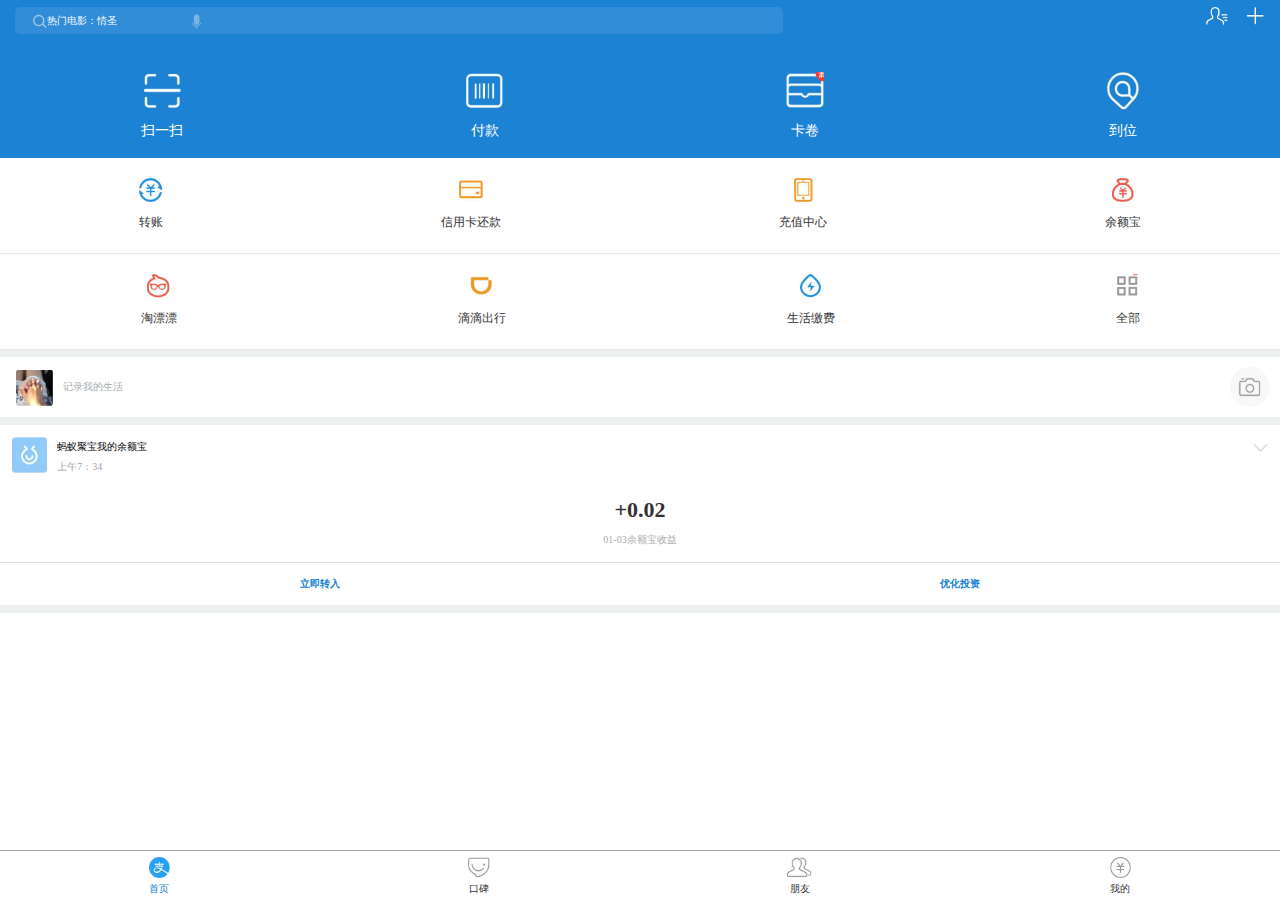
<file: 萍姐支付宝/index.html>
<!DOCTYPE html>
<html>
	<head>
		<meta charset="utf-8" />
		<meta name="viewport" content="initial-scale=1.0, maximum-scale=1.0, user-scalable=no" />
    	<title></title>
    	<link rel="stylesheet" type="text/css" href="css/index.css"/>
    	<script src="js/zepto.min.js"></script>
	</head>
	<body>
<div class="rrrr">
	<div class="box66">
		<div class="wrap">
			<header>
				<div class="h_top">
					<span><img src="img/ye1/images/a1_2_03.jpg"/></span>
					<input type="text" placeholder="热门电影：情圣"/>
					<span><img src="img/ye1/images/a1_2_05.jpg"/></span>
				</div>
				<h2>
					<img src="img/ye1/images/a1_1_03.jpg"/>
					<img src="img/ye1/images/a1_1_05.jpg"/>
				</h2>
			</header>
			<section>
				<div class="s_top">
					<dl>
						<dt><img src="img/ye1/images/a1_4_03.jpg"/></dt>
						<dd>扫一扫</dd>
					</dl>
					<dl>
						<dt><img src="img/ye1/images/a1_4_05.jpg"/></dt>
						<dd>付款</dd>
					</dl>
					<dl>
						<dt><img src="img/ye1/images/a1_4_07.jpg"/></dt>
						<dd>卡卷</dd>
					</dl>
					<dl>
						<dt><img src="img/ye1/images/a1_4_09.jpg"/></dt>
						<dd>到位</dd>
					</dl>
				</div>
				<div class="s_fun">
					<dl>
						<dt><img src="img/ye1/images/b1_2_03.jpg"/></dt>
						<dd>转账</dd>
					</dl>
					<dl>
						<dt><img src="img/ye1/images/b1_2_05.jpg"/></dt>
						<dd>信用卡还款</dd>
					</dl>
					<dl>
						<dt><img src="img/ye1/images/b1_2_07.jpg"/></dt>
						<dd>充值中心</dd>
					</dl>
					<dl>
						<dt><img src="img/ye1/images/b1_2_09.jpg"/></dt>
						<dd>余额宝</dd>
					</dl>
				</div>
				<div class="s_fun">
					<dl>
						<dt><img src="img/ye1/images/b1_2_15.jpg"/></dt>
						<dd>淘漂漂</dd>
					</dl>
					<dl>
						<dt><img src="img/ye1/images/b1_2_16.jpg"/></dt>
						<dd>滴滴出行</dd>
					</dl>
					<dl>
						<dt><img src="img/ye1/images/b1_2_18.jpg"/></dt>
						<dd>生活缴费</dd>
					</dl>
					<dl>
						<dt><img src="img/ye1/images/b1_2_20.jpg"/></dt>
						<dd>全部</dd>
					</dl>
				</div>
				<div class="s_center">
					<dl>
						<dt><img src="img/ye1/images/c1_1_03.jpg"/></dt>
						<dd>记录我的生活</dd>
					</dl>
					<h3><img src="img/ye1/images/c1_2_03.jpg"/></h3>
				</div>
				<div class="s_yu">
					<dl>
						<dt><img src="img/ye1/images/d1_1_03.jpg"/></dt>
						<dd><p>蚂蚁聚宝我的余额宝</p>上午7：34</dd>
					</dl>
					<h4><img src="img/ye1/images/d1_2_03.jpg"/></h4>
				</div>
				<div class="s_yun">
					<p>+0.02</p>
					<span>01-03余额宝收益</span>
				</div>
				<div class="s_bott">
					<p>立即转入</p>
					<p>优化投资</p>
				</div>
			</section>
		</div>
		<div class="wrap_1">
			<header>
				<span class="sp1">北京<img src="img/ye2/images/2_1_06.jpg"/></span>
				<div class="sp3"><input type="text" placeholder="肯德基"/></div>
				<span class="sp2"><img src="img/ye2/images/2_1_03.jpg"/></span>
			</header>
			<section>
				<div class="s_tu">
					<img src="img/ye2/images/2_3_02.jpg"/>
				</div>
				<div class="b_top">
					<dl>
						<dt><img src="img/ye2/images/2_4_03.jpg"/></dt>
						<dd>美食</dd>
					</dl>
					<dl>
						<dt><img src="img/ye2/images/2_4_05.jpg"/></dt>
						<dd>快餐小吃</dd>
					</dl>
					<dl>
						<dt><img src="img/ye2/images/2_4_07.jpg"/></dt>
						<dd>火锅</dd>
					</dl>
					<dl>
						<dt><img src="img/ye2/images/2_4_09.jpg"/></dt>
						<dd>水果/零食</dd>
					</dl>
					<dl>
						<dt><img src="img/ye2/images/2_4_11.jpg"/></dt>
						<dd>休闲娱乐</dd>
					</dl>
				</div>
				<div class="b_top">
					<dl>
						<dt><img src="img/ye2/images/2_4_22.jpg"/></dt>
						<dd>外卖</dd>
					</dl>
					<dl>
						<dt><img src="img/ye2/images/2_4_21.jpg"/></dt>
						<dd>超市</dd>
					</dl>
					<dl>
						<dt><img src="img/ye2/images/2_4_20.jpg"/></dt>
						<dd>KTV</dd>
					</dl>
					<dl>
						<dt><img src="img/ye2/images/2_4_19.jpg"/></dt>
						<dd>丽人</dd>
					</dl>
					<dl>
						<dt><img src="img/ye2/images/2_4_18.jpg"/></dt>
						<dd>电影</dd>
					</dl>
				</div>
				<div class="b_center">
					<div class="c_sun">
						<p><img src="img/ye2/images/2_6_03.jpg"/></p>
						<dl>
							<dt><img src="img/ye2/images/2_6_07.jpg"/></dt>
							<dd>雪萍</dd>
						</dl>
					</div>
					<h2><span>【新人专享】</span>江边城外领卷满150立减15</h2>
				</div>
				<div class="b_but">
					<img src="img/ye2/images/4_44_03.jpg" />
				</div>
			</section>
		</div>
		<div class="warp_2">
			<header>
				<h2>朋友</h2>
				<h3><span><img src="img/ye3/images/f_1_03.jpg"/></span><span><img src="img/ye3/images/f_1_05.jpg"/></span></h3>
			</header>
			<section>
				<dl>
					<dt><img src="img/ye3/images/f_2_03.jpg"/></dt>
					<dd>
						<p>热门微博<span>下午1：39</span></p>
						<h4>19岁患癌女孩最后愿望：捐献眼角膜感恩社会</h4>
					</dd>
				</dl>
				<dl>
					<dt><img src="img/ye3/images/f_2_06.jpg"/></dt>
					<dd>
						<p>生活号<span>下午1：39</span></p>
						<h4>19岁患癌女孩最后愿望：捐献眼角膜感恩社会</h4>
					</dd>
				</dl>
				<dl>
					<dt><img src="img/ye3/images/f_2_08.jpg"/></dt>
					<dd>
						<p>支付助手<span>下午1：39</span></p>
						<h4>19岁患癌女孩最后愿望：捐献眼角膜感恩社会</h4>
					</dd>
				</dl>
				<dl>
					<dt><img src="img/ye3/images/f_2_10.jpg"/></dt>
					<dd>
						<p>清华<span>下午1：39</span></p>
						<h4>19岁患癌女孩最后愿望：捐献眼角膜感恩社会</h4>
					</dd>
				</dl>
				<dl>
					<dt><img src="img/ye3/images/f_2_12.jpg"/></dt>
					<dd>
						<p>陈雪茹<span>下午1：39</span></p>
						<h4>19岁患癌女孩最后愿望：捐献眼角膜感恩社会</h4>
					</dd>
				</dl>
				<dl>
					<dt><img src="img/ye3/images/f_2_14.jpg"/></dt>
					<dd>
						<p>消息中心<span>下午1：39</span></p>
						<h4>19岁患癌女孩最后愿望：捐献眼角膜感恩社会</h4>
					</dd>
				</dl>
				<dl>
					<dt><img src="img/ye3/images/f_2_16.jpg"/></dt>
					<dd>
						<p>芝麻信用<span>下午1：39</span></p>
						<h4>19岁患癌女孩最后愿望：捐献眼角膜感恩社会</h4>
					</dd>
				</dl>
				<dl>
					<dt><img src="img/ye3/images/f_2_18.jpg"/></dt>
					<dd>
						<p>啊傻<span>下午1：39</span></p>
						<h4>19岁患癌女孩最后愿望：捐献眼角膜感恩社会</h4>
					</dd>
				</dl>
				<dl>
					<dt><img src="img/ye3/images/f_2_20.jpg"/></dt>
					<dd>
						<p>朝阳<span>下午1：39</span></p>
						<h4>19岁患癌女孩最后愿望：捐献眼角膜感恩社会</h4>
					</dd>
				</dl>
			</section>
		</div>
		<div class="warp_3">
			<header>
				<h2>我的</h2>
				<h3><img src="img/ye4/images/g_2_03.jpg"/></h3>
			</header>
			<section>
				<div class="f_top">
					<dl>
						<dt><img src="img/ye4/images/g_6_07.jpg"/></dt>
						<dd>
							<p>雪萍</p>
							个人中心：余额，银行卡，会员
						</dd>
					</dl>
					<h4><img src="img/ye4/images/g_3_03.jpg"/><img src="img/ye4/images/g_3_07.jpg"/></h4>
				</div>
				<div class="f_center">
					<dl>
						<dt><img src="img/ye4/images/g_2_07.jpg"/></dt>
						<dd><span>账单</span><img src="img/ye4/images/g_3_07.jpg"/></dd>
					</dl>
					<dl>
						<dt><img src="img/ye4/images/g_2_10.jpg"/></dt>
						<dd><span>总资产</span><img src="img/ye4/images/g_3_07.jpg"/></dd>
					</dl>
					<dl>
						<dt><img src="img/ye4/images/g_2_12.jpg"/></dt>
						<dd><span>余额</span><img src="img/ye4/images/g_3_07.jpg"/></dd>
					</dl>
					<dl>
						<dt><img src="img/ye4/images/g_2_14.jpg"/></dt>
						<dd><span>余额宝</span><img src="img/ye4/images/g_3_07.jpg"/></dd>
					</dl>
				</div>
				<div class="f_center">
					<dl>
						<dt><img src="img/ye4/images/g_2_16.jpg"/></dt>
						<dd><span>蚂蚁聚宝</span><img src="img/ye4/images/g_3_07.jpg"/></dd>
					</dl>
					<dl>
						<dt><img src="img/ye4/images/g_2_18.jpg"/></dt>
						<dd><span>芝麻信用</span><img src="img/ye4/images/g_3_07.jpg"/></dd>
					</dl>
					<dl>
						<dt><img src="img/ye4/images/g_2_20.jpg"/></dt>
						<dd><span>保险服务</span><img src="img/ye4/images/g_3_07.jpg"/></dd>
					</dl>
					<dl>
						<dt><img src="img/ye4/images/g_2_22.jpg"/></dt>
						<dd><span>网商银行</span><img src="img/ye4/images/g_3_07.jpg"/></dd>
					</dl>
				</div>
				<div class="f_center">
					<dl>
						<dt><img src="img/ye4/images/g_2_24.jpg"/></dt>
						<dd><span>爱心捐赠</span><img src="img/ye4/images/g_3_07.jpg"/></dd>
					</dl>
					<dl>
						<dt><img src="img/ye4/images/g_2_26.jpg"/></dt>
						<dd><span>娱乐宝</span><img src="img/ye4/images/g_3_07.jpg"/></dd>
					</dl>
				</div>
			</section>
		</div>
	</div>
		<footer>
				<dl class="on">
					<dt><img src="img/ye1/images/a1_5_03.jpg"/></dt>
					<dd>首页</dd>
				</dl>
				<dl>
					<dt><img src="img/ye1/images/a1_5_05.jpg"/></dt>
					<dd>口碑</dd>
				</dl>
				<dl>
					<dt><img src="img/ye1/images/a1_5_07.jpg"/></dt>
					<dd>朋友</dd>
				</dl>
				<dl>
					<dt><img src="img/ye1/images/a1_5_09.jpg"/></dt>
					<dd>我的</dd>
				</dl>
			</footer>
</div>
	</body>
	<script>
		$('footer dl').on('tap',function(){
				var index=$(this).index();
				console.log(index);
				$('.box66').css({
					'transition':'left 1s',
					'left':-index*100+'%'
				});
//				$(this).addClass('on').siblings().removeClass('on');
				$('footer dl').removeClass('on').eq(index).addClass('on');
			})
		$('.box66 div').on('swipeLeft',function(){
				var index=$(this).index();
//				console.log(index);
			
				if(index>=$('.box66 div').length-1){//2
					index=$('.box66 div').length-1;
//					index=3;
				}else{
					index++;
				}	
				$('.box66').css({
					'transition':'left 1s',
					'left':-index*100+'%',
				});
				
				$('footer dl').removeClass('on').eq(index).addClass('on')
			}).on('swipeRight',function(){
				var index=$(this).index();
				
				if(index<=0){//2
					index=0
				}else{
					index--;
				}				
				$('.box66').css({
					'transition':'left 1s',
					'left':-index*100+'%'
				});
				$('footer dl').removeClass('on').eq(index).addClass('on')
			})
	</script>
</html>
</file>
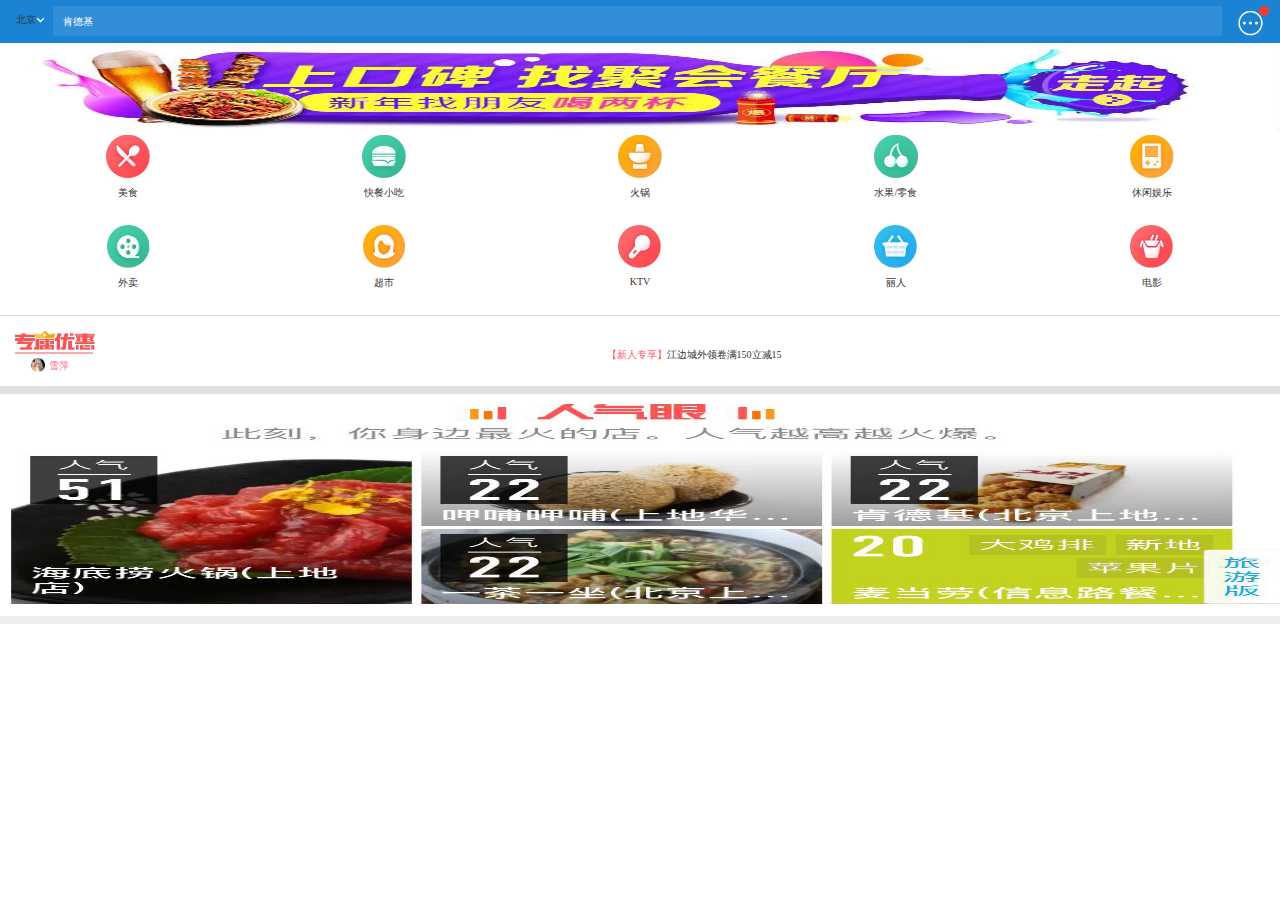
<file: 萍姐支付宝/style.html>
<!DOCTYPE html>
<html>
	<head>
		<meta charset="UTF-8">
		<meta name="viewport" content="initial-scale=1.0, maximum-scale=1.0, user-scalable=no" />
    	<title></title>
    	<link rel="stylesheet" type="text/css" href="css/style.css"/>
	</head>
	<body>
		<div class="wrap_1">
			<header>
				<span class="sp1">北京<img src="img/ye2/images/2_1_06.jpg"/></span>
				<div class="sp3"><input type="text" placeholder="肯德基"/></div>
				<span class="sp2"><img src="img/ye2/images/2_1_03.jpg"/></span>
			</header>
			<section>
				<div class="s_tu">
					<img src="img/ye2/images/2_3_02.jpg"/>
				</div>
				<div class="b_top">
					<dl>
						<dt><img src="img/ye2/images/2_4_03.jpg"/></dt>
						<dd>美食</dd>
					</dl>
					<dl>
						<dt><img src="img/ye2/images/2_4_05.jpg"/></dt>
						<dd>快餐小吃</dd>
					</dl>
					<dl>
						<dt><img src="img/ye2/images/2_4_07.jpg"/></dt>
						<dd>火锅</dd>
					</dl>
					<dl>
						<dt><img src="img/ye2/images/2_4_09.jpg"/></dt>
						<dd>水果/零食</dd>
					</dl>
					<dl>
						<dt><img src="img/ye2/images/2_4_11.jpg"/></dt>
						<dd>休闲娱乐</dd>
					</dl>
				</div>
				<div class="b_top">
					<dl>
						<dt><img src="img/ye2/images/2_4_22.jpg"/></dt>
						<dd>外卖</dd>
					</dl>
					<dl>
						<dt><img src="img/ye2/images/2_4_21.jpg"/></dt>
						<dd>超市</dd>
					</dl>
					<dl>
						<dt><img src="img/ye2/images/2_4_20.jpg"/></dt>
						<dd>KTV</dd>
					</dl>
					<dl>
						<dt><img src="img/ye2/images/2_4_19.jpg"/></dt>
						<dd>丽人</dd>
					</dl>
					<dl>
						<dt><img src="img/ye2/images/2_4_18.jpg"/></dt>
						<dd>电影</dd>
					</dl>
				</div>
				<div class="b_center">
					<div class="c_sun">
						<p><img src="img/ye2/images/2_6_03.jpg"/></p>
						<dl>
							<dt><img src="img/ye2/images/2_6_07.jpg"/></dt>
							<dd>雪萍</dd>
						</dl>
					</div>
					<h2><span>【新人专享】</span>江边城外领卷满150立减15</h2>
				</div>
				<div class="b_but">
					<img src="img/ye2/images/4_44_03.jpg" />
				</div>
			</section>
			<footer>
				
			</footer>
		</div>
	</body>
</html>
</file>
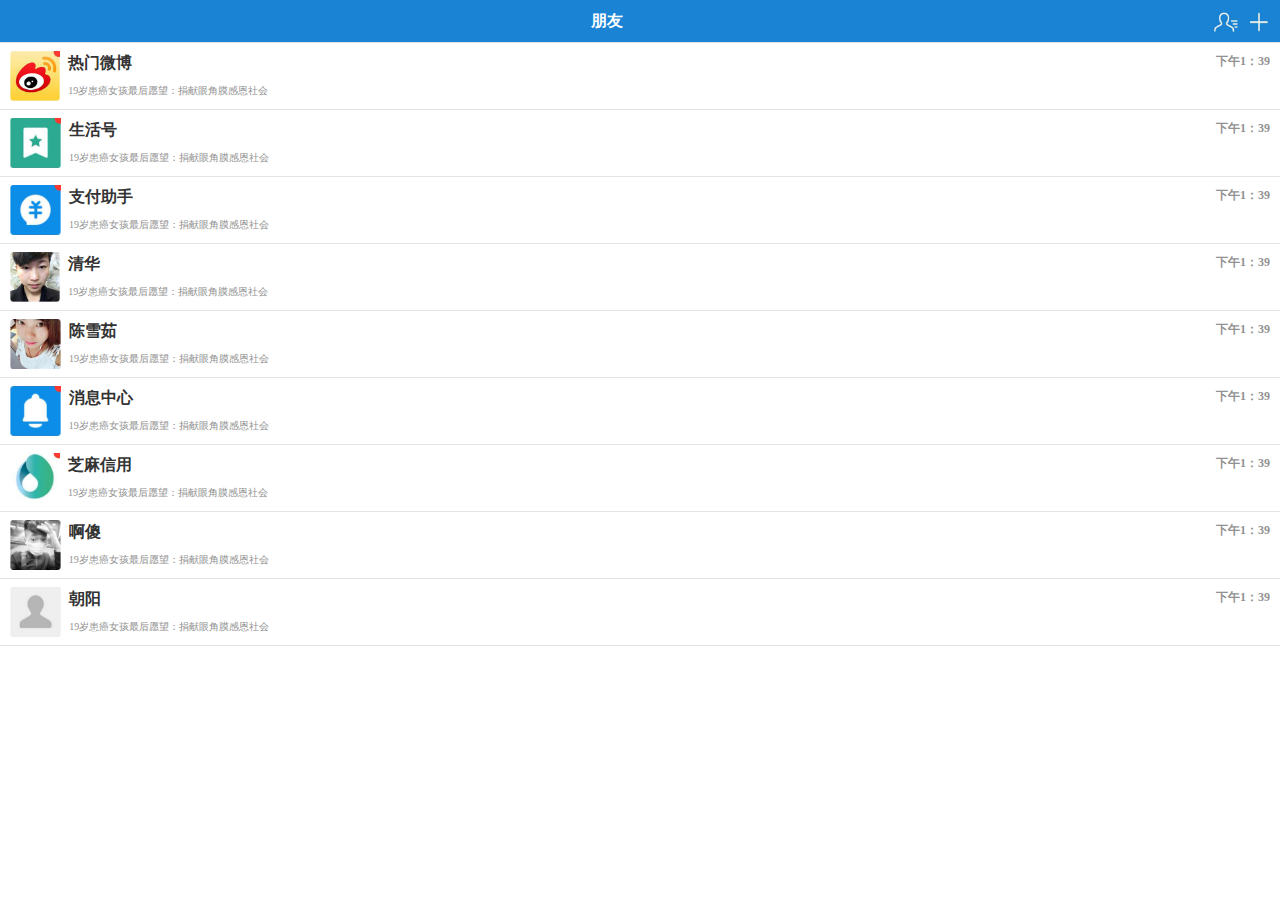
<file: 萍姐支付宝/第三页.html>
<!DOCTYPE html>
<html>
	<head>
		<meta charset="UTF-8">
		<meta name="viewport" content="initial-scale=1.0, maximum-scale=1.0, user-scalable=no" />
    	<title></title>
    	<link rel="stylesheet" type="text/css" href="css/three.css"/>
	</head>
	<body>
		<div class="warp_2">
			<header>
				<h2>朋友</h2>
				<h3><span><img src="img/ye3/images/f_1_03.jpg"/></span><span><img src="img/ye3/images/f_1_05.jpg"/></span></h3>
			</header>
			<section>
				<dl>
					<dt><img src="img/ye3/images/f_2_03.jpg"/></dt>
					<dd>
						<p>热门微博<span>下午1：39</span></p>
						<h4>19岁患癌女孩最后愿望：捐献眼角膜感恩社会</h4>
					</dd>
				</dl>
				<dl>
					<dt><img src="img/ye3/images/f_2_06.jpg"/></dt>
					<dd>
						<p>生活号<span>下午1：39</span></p>
						<h4>19岁患癌女孩最后愿望：捐献眼角膜感恩社会</h4>
					</dd>
				</dl>
				<dl>
					<dt><img src="img/ye3/images/f_2_08.jpg"/></dt>
					<dd>
						<p>支付助手<span>下午1：39</span></p>
						<h4>19岁患癌女孩最后愿望：捐献眼角膜感恩社会</h4>
					</dd>
				</dl>
				<dl>
					<dt><img src="img/ye3/images/f_2_10.jpg"/></dt>
					<dd>
						<p>清华<span>下午1：39</span></p>
						<h4>19岁患癌女孩最后愿望：捐献眼角膜感恩社会</h4>
					</dd>
				</dl>
				<dl>
					<dt><img src="img/ye3/images/f_2_12.jpg"/></dt>
					<dd>
						<p>陈雪茹<span>下午1：39</span></p>
						<h4>19岁患癌女孩最后愿望：捐献眼角膜感恩社会</h4>
					</dd>
				</dl>
				<dl>
					<dt><img src="img/ye3/images/f_2_14.jpg"/></dt>
					<dd>
						<p>消息中心<span>下午1：39</span></p>
						<h4>19岁患癌女孩最后愿望：捐献眼角膜感恩社会</h4>
					</dd>
				</dl>
				<dl>
					<dt><img src="img/ye3/images/f_2_16.jpg"/></dt>
					<dd>
						<p>芝麻信用<span>下午1：39</span></p>
						<h4>19岁患癌女孩最后愿望：捐献眼角膜感恩社会</h4>
					</dd>
				</dl>
				<dl>
					<dt><img src="img/ye3/images/f_2_18.jpg"/></dt>
					<dd>
						<p>啊傻<span>下午1：39</span></p>
						<h4>19岁患癌女孩最后愿望：捐献眼角膜感恩社会</h4>
					</dd>
				</dl>
				<dl>
					<dt><img src="img/ye3/images/f_2_20.jpg"/></dt>
					<dd>
						<p>朝阳<span>下午1：39</span></p>
						<h4>19岁患癌女孩最后愿望：捐献眼角膜感恩社会</h4>
					</dd>
				</dl>
			</section>
		</div>
	</body>
</html>
</file>
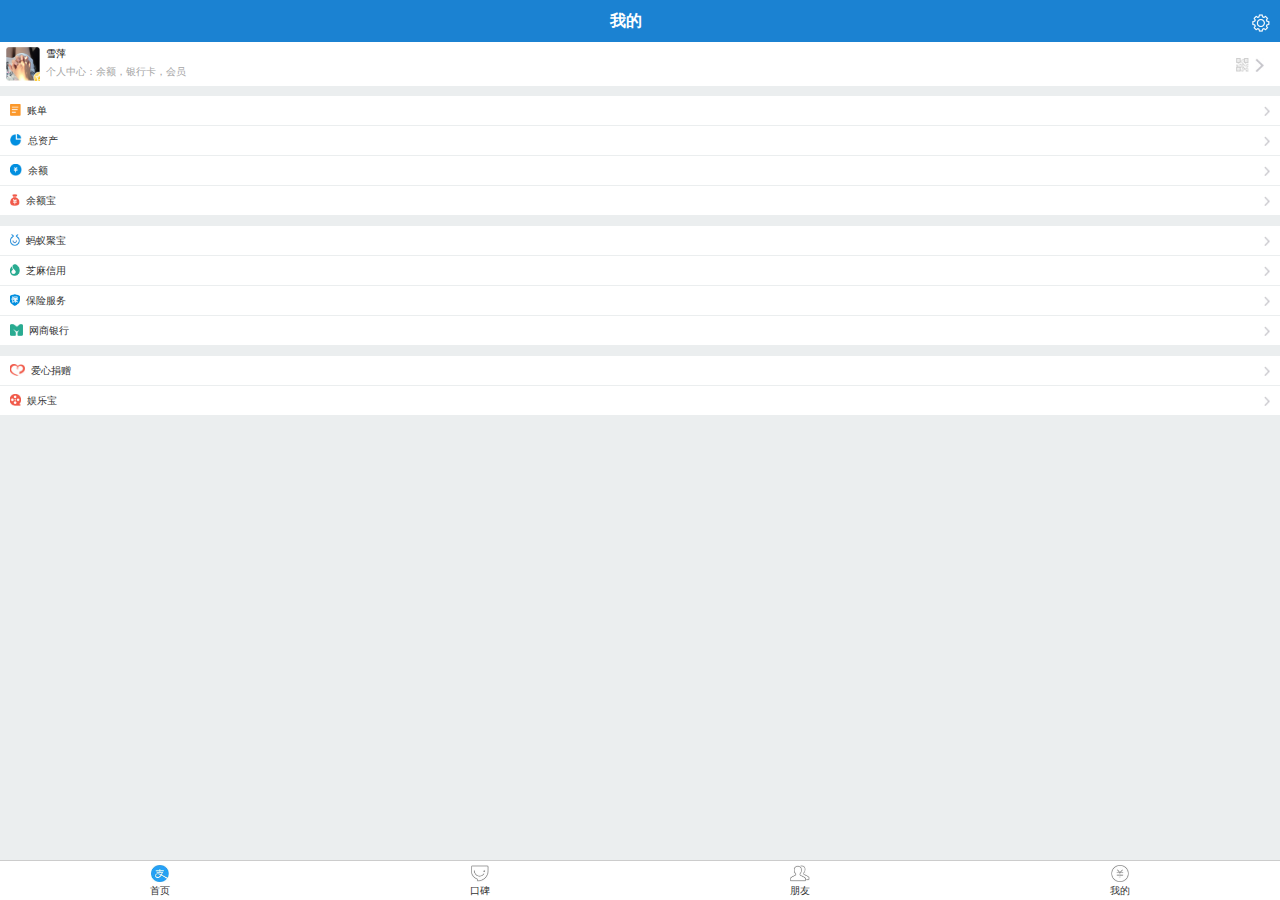
<file: 萍姐支付宝/第四页.html>
<!DOCTYPE html>
<html>
	<head>
		<meta charset="UTF-8">
		<meta name="viewport" content="initial-scale=1.0, maximum-scale=1.0, user-scalable=no" />
		<title></title>
		<link rel="stylesheet" type="text/css" href="css/four.css"/>
	</head>
	<body>
		<div class="warp_3">
			<header>
				<h2>我的</h2>
				<h3><img src="img/ye4/images/g_2_03.jpg"/></h3>
			</header>
			<section>
				<div class="f_top">
					<dl>
						<dt><img src="img/ye4/images/g_6_07.jpg"/></dt>
						<dd>
							<p>雪萍</p>
							个人中心：余额，银行卡，会员
						</dd>
					</dl>
					<h4><img src="img/ye4/images/g_3_03.jpg"/><img src="img/ye4/images/g_3_07.jpg"/></h4>
				</div>
				<div class="f_center">
					<dl>
						<dt><img src="img/ye4/images/g_2_07.jpg"/></dt>
						<dd><span>账单</span><img src="img/ye4/images/g_3_07.jpg"/></dd>
					</dl>
					<dl>
						<dt><img src="img/ye4/images/g_2_10.jpg"/></dt>
						<dd><span>总资产</span><img src="img/ye4/images/g_3_07.jpg"/></dd>
					</dl>
					<dl>
						<dt><img src="img/ye4/images/g_2_12.jpg"/></dt>
						<dd><span>余额</span><img src="img/ye4/images/g_3_07.jpg"/></dd>
					</dl>
					<dl>
						<dt><img src="img/ye4/images/g_2_14.jpg"/></dt>
						<dd><span>余额宝</span><img src="img/ye4/images/g_3_07.jpg"/></dd>
					</dl>
				</div>
				<div class="f_center">
					<dl>
						<dt><img src="img/ye4/images/g_2_16.jpg"/></dt>
						<dd><span>蚂蚁聚宝</span><img src="img/ye4/images/g_3_07.jpg"/></dd>
					</dl>
					<dl>
						<dt><img src="img/ye4/images/g_2_18.jpg"/></dt>
						<dd><span>芝麻信用</span><img src="img/ye4/images/g_3_07.jpg"/></dd>
					</dl>
					<dl>
						<dt><img src="img/ye4/images/g_2_20.jpg"/></dt>
						<dd><span>保险服务</span><img src="img/ye4/images/g_3_07.jpg"/></dd>
					</dl>
					<dl>
						<dt><img src="img/ye4/images/g_2_22.jpg"/></dt>
						<dd><span>网商银行</span><img src="img/ye4/images/g_3_07.jpg"/></dd>
					</dl>
				</div>
				<div class="f_center">
					<dl>
						<dt><img src="img/ye4/images/g_2_24.jpg"/></dt>
						<dd><span>爱心捐赠</span><img src="img/ye4/images/g_3_07.jpg"/></dd>
					</dl>
					<dl>
						<dt><img src="img/ye4/images/g_2_26.jpg"/></dt>
						<dd><span>娱乐宝</span><img src="img/ye4/images/g_3_07.jpg"/></dd>
					</dl>
				</div>
			</section>
			<footer>
				<dl class="on">
					<dt><img src="img/ye1/images/a1_5_03.jpg"/></dt>
					<dd>首页</dd>
				</dl>
				<dl>
					<dt><img src="img/ye1/images/a1_5_05.jpg"/></dt>
					<dd>口碑</dd>
				</dl>
				<dl>
					<dt><img src="img/ye1/images/a1_5_07.jpg"/></dt>
					<dd>朋友</dd>
				</dl>
				<dl>
					<dt><img src="img/ye1/images/a1_5_09.jpg"/></dt>
					<dd>我的</dd>
				</dl>
			</footer>
		</div>
	</body>
</html>
</file>
<file: 萍姐支付宝/css/index.css>
@import url(reset.css);
html,
body,
.wrap,
.wrap_1,
.warp_2,
.warp_3 {
  width: 100%;
  height: 100%;
  background: 0;
}
html {
  font-size: 62.5%;
}
* {
  margin: 0;
  padding: 0;
  list-style: none;
}
.rrrr {
  width: 100%;
  height: 100%;
  overflow: hidden;
  display: -webkit-box;
  -webkit-box-orient: vertical;
}
.rrrr .box66 {
  -webkit-box-flex: 1;
  display: -webkit-box;
  -webkit-box-orient: horizontal;
  position: relative;
  left: 0;
}
.rrrr .box66 div {
  width: 100%;
  height: auto;
  background: none;
}
.rrrr .box66 .wrap {
  display: -webkit-box;
  -webkit-box-orient: vertical;
}
.rrrr .box66 .wrap header {
  display: -webkit-box;
  -webkit-box-orient: horizontal;
  width: 100%;
  height: 42px;
  background: #1c82d4;
}
.rrrr .box66 .wrap header .h_top {
  display: -webkit-box;
  -webkit-box-orient: horizontal;
  width: 60%;
  height: 27px;
  background: #318dd8;
  margin-top: 7px;
  border-radius: 5px;
  margin-left: 15px;
}
.rrrr .box66 .wrap header .h_top img {
  width: auto;
  height: 15px;
  background: 0;
  vertical-align: middle;
}
.rrrr .box66 .wrap header .h_top input {
  background: #318dd8;
  border: none;
  width: auto;
  height: 100%;
  background: 0;
  outline: none;
}
.rrrr .box66 .wrap header .h_top input::-webkit-input-placeholder {
  color: white;
}
.rrrr .box66 .wrap header .h_top span {
  display: block;
  width: 32px;
  height: 27px;
  background: 0;
  text-align: right;
  line-height: 27px;
}
.rrrr .box66 .wrap header h2 {
  -webkit-box-flex: 1;
  text-align: right;
  margin-top: 7px;
}
.rrrr .box66 .wrap header h2 img {
  width: auto;
  height: 18px;
  background: 0;
  padding-right: 16px;
  box-sizing: border-box;
}
.rrrr .box66 .wrap section {
  -webkit-box-flex: 1;
  overflow-y: auto;
}
.rrrr .box66 .wrap section .s_top {
  display: -webkit-box;
  -webkit-box-orient: horizontal;
  width: 100%;
  height: 116px;
  background: #1c82d4;
  text-align: center;
  padding-top: 24px ;
  box-sizing: border-box;
}
.rrrr .box66 .wrap section .s_top dl {
  -webkit-box-flex: 1;
  padding-top: 6px;
}
.rrrr .box66 .wrap section .s_top dl dd {
  padding-top: 10px;
  color: white;
  font-size: 14px;
}
.rrrr .box66 .wrap section .s_top dl img {
  width: auto;
  height: 38px;
  background: 0;
}
.rrrr .box66 .wrap section .s_fun {
  display: -webkit-box;
  -webkit-box-orient: horizontal;
  width: 100%;
  height: 96px;
  background: #ffffff;
  border-bottom: 1px solid #e8e8e8;
  text-align: center;
}
.rrrr .box66 .wrap section .s_fun dl {
  -webkit-box-flex: 1;
  padding-top: 20px;
}
.rrrr .box66 .wrap section .s_fun dl dd {
  padding-top: 10px;
  font-size: 12px;
}
.rrrr .box66 .wrap section .s_fun dl img {
  width: auto;
  height: 24px;
  background: 0;
}
.rrrr .box66 .wrap section .s_center {
  width: 100%;
  height: 75px;
  background: 0;
  border-bottom: 8px solid #ecf0ef;
  border-top: 7px solid #ecf0ef;
  display: -webkit-box;
  -webkit-box-orient: horizontal;
  line-height: 60px;
}
.rrrr .box66 .wrap section .s_center h3 {
  padding: 10px;
}
.rrrr .box66 .wrap section .s_center h3 img {
  width: auto;
  height: 40px;
  background: 0;
}
.rrrr .box66 .wrap section .s_center dl {
  display: -webkit-box;
  -webkit-box-orient: horizontal;
  -webkit-box-flex: 1;
  padding: 0px 10px 0 16px;
}
.rrrr .box66 .wrap section .s_center dl dd {
  color: #a8acaf;
}
.rrrr .box66 .wrap section .s_center dl img {
  width: auto;
  height: 36px;
  background: 0;
  vertical-align: middle;
  padding-right: 10px;
}
.rrrr .box66 .wrap section .s_yu {
  width: 100%;
  height: auto;
  background: 0;
  display: -webkit-box;
  -webkit-box-orient: horizontal;
}
.rrrr .box66 .wrap section .s_yu dl {
  -webkit-box-flex: 1;
  display: -webkit-box;
  -webkit-box-orient: horizontal;
  padding: 12px 0 0 12px;
  box-sizing: border-box;
}
.rrrr .box66 .wrap section .s_yu dl dd {
  line-height: 20px;
  color: #a4a3a8;
  font-size: 10px;
}
.rrrr .box66 .wrap section .s_yu dl dd p {
  color: #000000;
}
.rrrr .box66 .wrap section .s_yu dl img {
  width: auto;
  height: 36px;
  background: 0;
  padding-right: 10px;
  box-sizing: border-box;
}
.rrrr .box66 .wrap section .s_yu h4 {
  padding: 18px 12px 0 0;
}
.rrrr .box66 .wrap section .s_yu h4 img {
  width: auto;
  height: 8px;
  background: 0;
}
.rrrr .box66 .wrap section .s_yun {
  width: 100%;
  height: 86px;
  background: 0;
  text-align: center;
  border-bottom: 1px solid #dddddd;
}
.rrrr .box66 .wrap section .s_yun p {
  font-size: 22px;
  font-weight: bold;
  padding-top: 20px;
}
.rrrr .box66 .wrap section .s_yun span {
  color: #acacac;
  padding-top: 10px;
  display: block;
}
.rrrr .box66 .wrap section .s_bott {
  display: -webkit-box;
  -webkit-box-orient: horizontal;
  width: 100%;
  height: 50px;
  background: 0;
  border-bottom: 8px solid #ecf0ef;
  text-align: center;
  line-height: 42px;
}
.rrrr .box66 .wrap section .s_bott p {
  -webkit-box-flex: 1;
  color: #1382d4;
  font-weight: bold;
}
.rrrr .box66 .wrap_1 {
  display: -webkit-box;
  -webkit-box-orient: vertical;
}
.rrrr .box66 .wrap_1 header {
  width: 100%;
  height: 43px;
  background: #1a83d4;
  display: -webkit-box;
  -webkit-box-orient: horizontal;
}
.rrrr .box66 .wrap_1 header .sp1 {
  display: block;
  padding: 13px 8px 0 16px;
  box-sizing: border-box;
}
.rrrr .box66 .wrap_1 header .sp1 img {
  width: auto;
  height: 7px;
  background: 0;
  vertical-align: middle;
}
.rrrr .box66 .wrap_1 header input::-webkit-input-placeholder {
  color: white;
}
.rrrr .box66 .wrap_1 header .sp3 {
  width: 80%;
  height: 70%;
  background: #328ed9;
  -webkit-box-flex: 1;
  margin-top: 6px;
}
.rrrr .box66 .wrap_1 header input {
  outline: none;
  display: block;
  padding-left: 10px;
  box-sizing: border-box;
  width: 100%;
  height: 100%;
  background: 0;
  border: none;
}
.rrrr .box66 .wrap_1 header .sp2 {
  display: block;
  padding: 6px 10px 0 16px;
  box-sizing: border-box;
}
.rrrr .box66 .wrap_1 header .sp2 img {
  width: auto;
  height: 30px;
  background: #1a83d4;
}
.rrrr .box66 .wrap_1 section {
  -webkit-box-flex: 1;
  overflow: auto;
}
.rrrr .box66 .wrap_1 section .s_tu {
  width: 100%;
  height: auto;
  background: 0;
}
.rrrr .box66 .wrap_1 section .s_tu img {
  width: 100%;
  height: 90px;
  background: 0;
}
.rrrr .box66 .wrap_1 section .b_top {
  width: 100%;
  height: 90px;
  background: 0;
  text-align: center;
  display: -webkit-box;
  -webkit-box-orient: horizontal;
}
.rrrr .box66 .wrap_1 section .b_top dl {
  -webkit-box-flex: 1;
}
.rrrr .box66 .wrap_1 section .b_top dl dd {
  padding-top: 6px;
  box-sizing: border-box;
}
.rrrr .box66 .wrap_1 section .b_top dl img {
  width: auto;
  height: 43px;
  background: 0;
}
.rrrr .box66 .wrap_1 section .b_center {
  width: 100%;
  height: 79px;
  background: 0;
  border-top: 1px solid #e0e0e0;
  border-bottom: 8px solid #e0e0e0;
  display: -webkit-box;
  -webkit-box-orient: horizontal;
}
.rrrr .box66 .wrap_1 section .b_center .c_sun {
  width: 108px;
  height: 78px;
  background: 0;
  padding: 15px;
  box-sizing: border-box;
}
.rrrr .box66 .wrap_1 section .b_center .c_sun dl {
  display: -webkit-box;
  -webkit-box-orient: horizontal;
}
.rrrr .box66 .wrap_1 section .b_center .c_sun dl img {
  width: auto;
  height: 14px;
  background: 0;
  margin: 4px 4px 0 16px;
}
.rrrr .box66 .wrap_1 section .b_center .c_sun dl dd {
  color: #f86e85;
  padding-top: 5px ;
}
.rrrr .box66 .wrap_1 section .b_center .c_sun p {
  border-bottom: 2px solid #f9aab0;
}
.rrrr .box66 .wrap_1 section .b_center .c_sun p img {
  width: auto;
  height: 19px;
  background: 0;
}
.rrrr .box66 .wrap_1 section .b_center h2 {
  -webkit-box-flex: 1;
  line-height: 78px;
  text-align: center;
}
.rrrr .box66 .wrap_1 section .b_center h2 span {
  color: #ff5a65;
}
.rrrr .box66 .wrap_1 section .b_but {
  width: 100%;
  height: 230px;
  background: 0;
  border-bottom: 8px solid #eaeef1;
  padding: 10px 0 10px 10px;
}
.rrrr .box66 .wrap_1 section .b_but img {
  width: 100%;
  height: 200px;
  background: 0;
}
.rrrr .box66 .warp_2 {
  display: -webkit-box;
  -webkit-box-orient: vertical;
}
.rrrr .box66 .warp_2 header {
  display: -webkit-box;
  -webkit-box-orient: horizontal;
  width: 100%;
  height: 43px;
  background: #1a83d4;
  border-bottom: 1px solid #e3e3e3;
}
.rrrr .box66 .warp_2 header h2 {
  -webkit-box-flex: 1;
  text-align: center;
  line-height: 42px;
  color: white;
  font-weight: bold;
  font-size: 16px;
}
.rrrr .box66 .warp_2 header h3 {
  text-align: right;
  display: -webkit-box;
  -webkit-box-orient: horizontal;
}
.rrrr .box66 .warp_2 header h3 span {
  display: block;
  padding: 12px 12px 0 0;
}
.rrrr .box66 .warp_2 header h3 span img {
  width: auto;
  height: 20px;
  background: 0;
}
.rrrr .box66 .warp_2 section {
  -webkit-box-flex: 1;
  overflow: auto;
}
.rrrr .box66 .warp_2 section dl {
  width: 100%;
  height: 67px;
  background: 0;
  display: -webkit-box;
  -webkit-box-orient: horizontal;
  border-bottom: 1px solid #e3e3e3;
}
.rrrr .box66 .warp_2 section dl dd {
  padding-top: 10px;
  box-sizing: border-box;
  -webkit-box-flex: 1;
}
.rrrr .box66 .warp_2 section dl dd p {
  font-size: 16px;
  font-weight: bold;
  width: 100%;
  height: auto;
  background: 0;
}
.rrrr .box66 .warp_2 section dl dd p span {
  font-size: 12px;
  float: right;
  color: #929292;
  display: block;
  padding-right: 10px;
}
.rrrr .box66 .warp_2 section dl dd h4 {
  color: #929292;
  padding-top: 10px;
  box-sizing: border-box;
}
.rrrr .box66 .warp_2 section dl dt {
  padding: 8px 8px 0 10px;
  box-sizing: border-box;
}
.rrrr .box66 .warp_2 section dl img {
  width: auto;
  height: 50px;
  background: 0;
}
.rrrr .box66 .warp_3 {
  display: -webkit-box;
  -webkit-box-orient: vertical;
}
.rrrr .box66 .warp_3 header {
  width: 100%;
  height: 42px;
  background: #1b82d2;
  display: -webkit-box;
  -webkit-box-orient: horizontal;
}
.rrrr .box66 .warp_3 header h2 {
  -webkit-box-flex: 1;
  text-align: center;
  font-size: 16px;
  color: white;
  line-height: 42px;
  font-weight: bold;
}
.rrrr .box66 .warp_3 header h3 {
  padding: 14px 10px 0 0;
}
.rrrr .box66 .warp_3 header h3 img {
  width: auto;
  height: 18px;
  background: 0;
}
.rrrr .box66 .warp_3 section {
  -webkit-box-flex: 1;
  overflow: auto;
  background: #ebeeef;
}
.rrrr .box66 .warp_3 section .f_top {
  width: 100%;
  height: 44px;
  background: #ffffff;
  position: relative;
}
.rrrr .box66 .warp_3 section .f_top dl {
  display: -webkit-box;
  -webkit-box-orient: horizontal;
  padding: 5px 0 0 6px;
  box-sizing: border-box;
}
.rrrr .box66 .warp_3 section .f_top dl dt {
  padding-right: 6px;
}
.rrrr .box66 .warp_3 section .f_top dl img {
  width: auto;
  height: 34px;
  background: 0;
}
.rrrr .box66 .warp_3 section .f_top dl dd {
  color: #a5a5a5;
}
.rrrr .box66 .warp_3 section .f_top dl dd p {
  color: #000000;
  padding-bottom: 4px;
  box-sizing: border-box;
}
.rrrr .box66 .warp_3 section .f_top h4 {
  position: absolute;
  top: 16px;
  right: 10px;
}
.rrrr .box66 .warp_3 section .f_top h4 img {
  width: auto;
  height: 14px;
  background: 0;
  margin-right: 6px;
}
.rrrr .box66 .warp_3 section .f_center {
  width: 100%;
  height: auto;
  background: #ffffff;
  margin-top: 10px;
}
.rrrr .box66 .warp_3 section .f_center dl {
  display: -webkit-box;
  -webkit-box-orient: horizontal;
  width: 100%;
  height: 30px;
  background: 0;
  padding: 0 0 0 10px;
  box-sizing: border-box;
  border-bottom: 1px solid #ebeeef;
}
.rrrr .box66 .warp_3 section .f_center dl dt {
  padding-right: 6px;
  padding-top: 8px;
  box-sizing: border-box;
}
.rrrr .box66 .warp_3 section .f_center dl dt img {
  width: auto;
  height: 12px;
  background: 0;
}
.rrrr .box66 .warp_3 section .f_center dl dd {
  position: relative;
  -webkit-box-flex: 1;
}
.rrrr .box66 .warp_3 section .f_center dl dd span {
  display: block;
  line-height: 30px;
}
.rrrr .box66 .warp_3 section .f_center dl dd img {
  width: auto;
  height: 10px;
  background: 0;
  position: absolute;
  top: 10px;
  right: 10px;
}
.rrrr footer {
  display: -webkit-box;
  -webkit-box-orient: horizontal;
  width: 100%;
  height: 50px;
  background: none;
  text-align: center;
  border-top: 1px solid #9ea3a6;
}
.rrrr footer .on {
  color: #1a83d4;
}
.rrrr footer dl {
  -webkit-box-flex: 1;
  padding-top: 6px;
}
.rrrr footer dl dd {
  padding-top: 2px;
}
.rrrr footer dl img {
  width: auto;
  height: 21px;
  background: 0;
}
</file>
<file: 萍姐支付宝/css/style.css>
@import url(reset.css);
html,
body,
.wrap_1 {
  width: 100%;
  height: 100%;
  background: 0;
}
html {
  font-size: 62.5%;
}
.wrap_1 {
  display: -webkit-box;
  -webkit-box-orient: vertical;
}
.wrap_1 header {
  width: 100%;
  height: 43px;
  background: #1a83d4;
  display: -webkit-box;
  -webkit-box-orient: horizontal;
}
.wrap_1 header .sp1 {
  display: block;
  padding: 13px 8px 0 16px;
  box-sizing: border-box;
}
.wrap_1 header .sp1 img {
  width: auto;
  height: 7px;
  background: 0;
  vertical-align: middle;
}
.wrap_1 header input::-webkit-input-placeholder {
  color: white;
}
.wrap_1 header .sp3 {
  width: 80%;
  height: 70%;
  background: #328ed9;
  -webkit-box-flex: 1;
  margin-top: 6px;
}
.wrap_1 header input {
  outline: none;
  display: block;
  padding-left: 10px;
  box-sizing: border-box;
  width: 100%;
  height: 100%;
  background: 0;
  border: none;
}
.wrap_1 header .sp2 {
  display: block;
  padding: 6px 10px 0 16px;
  box-sizing: border-box;
}
.wrap_1 header .sp2 img {
  width: auto;
  height: 30px;
  background: #1a83d4;
}
.wrap_1 section {
  -webkit-box-flex: 1;
  overflow: auto;
}
.wrap_1 section .s_tu {
  width: 100%;
  height: auto;
  background: 0;
}
.wrap_1 section .s_tu img {
  width: 100%;
  height: 90px;
  background: 0;
}
.wrap_1 section .b_top {
  width: 100%;
  height: 90px;
  background: 0;
  text-align: center;
  display: -webkit-box;
  -webkit-box-orient: horizontal;
}
.wrap_1 section .b_top dl {
  -webkit-box-flex: 1;
}
.wrap_1 section .b_top dl dd {
  padding-top: 6px;
  box-sizing: border-box;
}
.wrap_1 section .b_top dl img {
  width: auto;
  height: 43px;
  background: 0;
}
.wrap_1 section .b_center {
  width: 100%;
  height: 79px;
  background: 0;
  border-top: 1px solid #e0e0e0;
  border-bottom: 8px solid #e0e0e0;
  display: -webkit-box;
  -webkit-box-orient: horizontal;
}
.wrap_1 section .b_center .c_sun {
  width: 108px;
  height: 78px;
  background: 0;
  padding: 15px;
  box-sizing: border-box;
}
.wrap_1 section .b_center .c_sun dl {
  display: -webkit-box;
  -webkit-box-orient: horizontal;
}
.wrap_1 section .b_center .c_sun dl img {
  width: auto;
  height: 14px;
  background: 0;
  margin: 4px 4px 0 16px;
}
.wrap_1 section .b_center .c_sun dl dd {
  color: #f86e85;
  padding-top: 5px ;
}
.wrap_1 section .b_center .c_sun p {
  border-bottom: 2px solid #f9aab0;
}
.wrap_1 section .b_center .c_sun p img {
  width: auto;
  height: 19px;
  background: 0;
}
.wrap_1 section .b_center h2 {
  -webkit-box-flex: 1;
  line-height: 78px;
  text-align: center;
}
.wrap_1 section .b_center h2 span {
  color: #ff5a65;
}
.wrap_1 section .b_but {
  width: 100%;
  height: 230px;
  background: 0;
  border-bottom: 8px solid #eaeef1;
  padding: 10px 0 10px 10px;
}
.wrap_1 section .b_but img {
  width: 100%;
  height: 200px;
  background: 0;
}
</file>
<file: 萍姐支付宝/css/three.css>
@import url(reset.css);
html,
body,
.warp_2 {
  width: 100%;
  height: 100%;
  background: 0;
}
html {
  font-size: 62.5%;
}
.warp_2 {
  display: -webkit-box;
  -webkit-box-orient: vertical;
}
.warp_2 header {
  display: -webkit-box;
  -webkit-box-orient: horizontal;
  width: 100%;
  height: 43px;
  background: #1a83d4;
  border-bottom: 1px solid #e3e3e3;
}
.warp_2 header h2 {
  -webkit-box-flex: 1;
  text-align: center;
  line-height: 42px;
  color: white;
  font-weight: bold;
  font-size: 16px;
}
.warp_2 header h3 {
  text-align: right;
  display: -webkit-box;
  -webkit-box-orient: horizontal;
}
.warp_2 header h3 span {
  display: block;
  padding: 12px 12px 0 0;
}
.warp_2 header h3 span img {
  width: auto;
  height: 20px;
  background: 0;
}
.warp_2 section {
  -webkit-box-flex: 1;
  overflow: auto;
}
.warp_2 section dl {
  width: 100%;
  height: 67px;
  background: 0;
  display: -webkit-box;
  -webkit-box-orient: horizontal;
  border-bottom: 1px solid #e3e3e3;
}
.warp_2 section dl dd {
  padding-top: 10px;
  box-sizing: border-box;
  -webkit-box-flex: 1;
}
.warp_2 section dl dd p {
  font-size: 16px;
  font-weight: bold;
  width: 100%;
  height: auto;
  background: 0;
}
.warp_2 section dl dd p span {
  font-size: 12px;
  float: right;
  color: #929292;
  display: block;
  padding-right: 10px;
}
.warp_2 section dl dd h4 {
  color: #929292;
  padding-top: 10px;
  box-sizing: border-box;
}
.warp_2 section dl dt {
  padding: 8px 8px 0 10px;
  box-sizing: border-box;
}
.warp_2 section dl img {
  width: auto;
  height: 50px;
  background: 0;
}
</file>
<file: 萍姐支付宝/css/four.css>
@import url(reset.css);
html,
body,
.warp_3 {
  width: 100%;
  height: 100%;
  background: 0;
}
html {
  font-size: 62.5%;
}
.warp_3 {
  display: -webkit-box;
  -webkit-box-orient: vertical;
}
.warp_3 header {
  width: 100%;
  height: 4.2rem;
  background: #1b82d2;
  display: -webkit-box;
  -webkit-box-orient: horizontal;
}
.warp_3 header h2 {
  -webkit-box-flex: 1;
  text-align: center;
  font-size: 1.6rem;
  color: white;
  line-height: 4.2rem;
  font-weight: bold;
}
.warp_3 header h3 {
  padding: 14px 10px 0 0;
}
.warp_3 header h3 img {
  width: auto;
  height: 1.8rem;
  background: 0;
}
.warp_3 section {
  -webkit-box-flex: 1;
  overflow: auto;
  background: #ebeeef;
}
.warp_3 section .f_top {
  width: 100%;
  height: 4.4rem;
  background: #ffffff;
  position: relative;
}
.warp_3 section .f_top dl {
  display: -webkit-box;
  -webkit-box-orient: horizontal;
  padding: 5px 0 0 6px;
  box-sizing: border-box;
}
.warp_3 section .f_top dl dt {
  padding-right: 0.6rem;
}
.warp_3 section .f_top dl img {
  width: auto;
  height: 3.4rem;
  background: 0;
}
.warp_3 section .f_top dl dd {
  color: #a5a5a5;
}
.warp_3 section .f_top dl dd p {
  color: #000000;
  padding-bottom: 4px;
  box-sizing: border-box;
}
.warp_3 section .f_top h4 {
  position: absolute;
  top: 1.6rem;
  right: 1rem;
}
.warp_3 section .f_top h4 img {
  width: auto;
  height: 1.4rem;
  background: 0;
  margin-right: 0.6rem;
}
.warp_3 section .f_center {
  width: 100%;
  height: auto;
  background: #ffffff;
  margin-top: 10px;
}
.warp_3 section .f_center dl {
  display: -webkit-box;
  -webkit-box-orient: horizontal;
  width: 100%;
  height: 3rem;
  background: 0;
  padding: 0 0 0 10px;
  box-sizing: border-box;
  border-bottom: 1px solid #ebeeef;
}
.warp_3 section .f_center dl dt {
  padding-right: 0.6rem;
  padding-top: 0.8rem;
  box-sizing: border-box;
}
.warp_3 section .f_center dl dt img {
  width: auto;
  height: 1.2rem;
  background: 0;
}
.warp_3 section .f_center dl dd {
  position: relative;
  -webkit-box-flex: 1;
}
.warp_3 section .f_center dl dd span {
  display: block;
  line-height: 3rem;
}
.warp_3 section .f_center dl dd img {
  width: auto;
  height: 1rem;
  background: 0;
  position: absolute;
  top: 1rem;
  right: 1rem;
}
.warp_3 footer {
  width: 100%;
  height: 4rem;
  background: none;
  text-align: center;
  display: -webkit-box;
  -webkit-box-orient: horizontal;
  border-top: 1px solid #ccc;
}
.warp_3 footer dl {
  -webkit-box-flex: 1;
  padding-top: 4px;
  box-sizing: border-box;
}
.warp_3 footer dl dt img {
  width: auto;
  height: 1.7rem;
  background: none;
}
</file>
